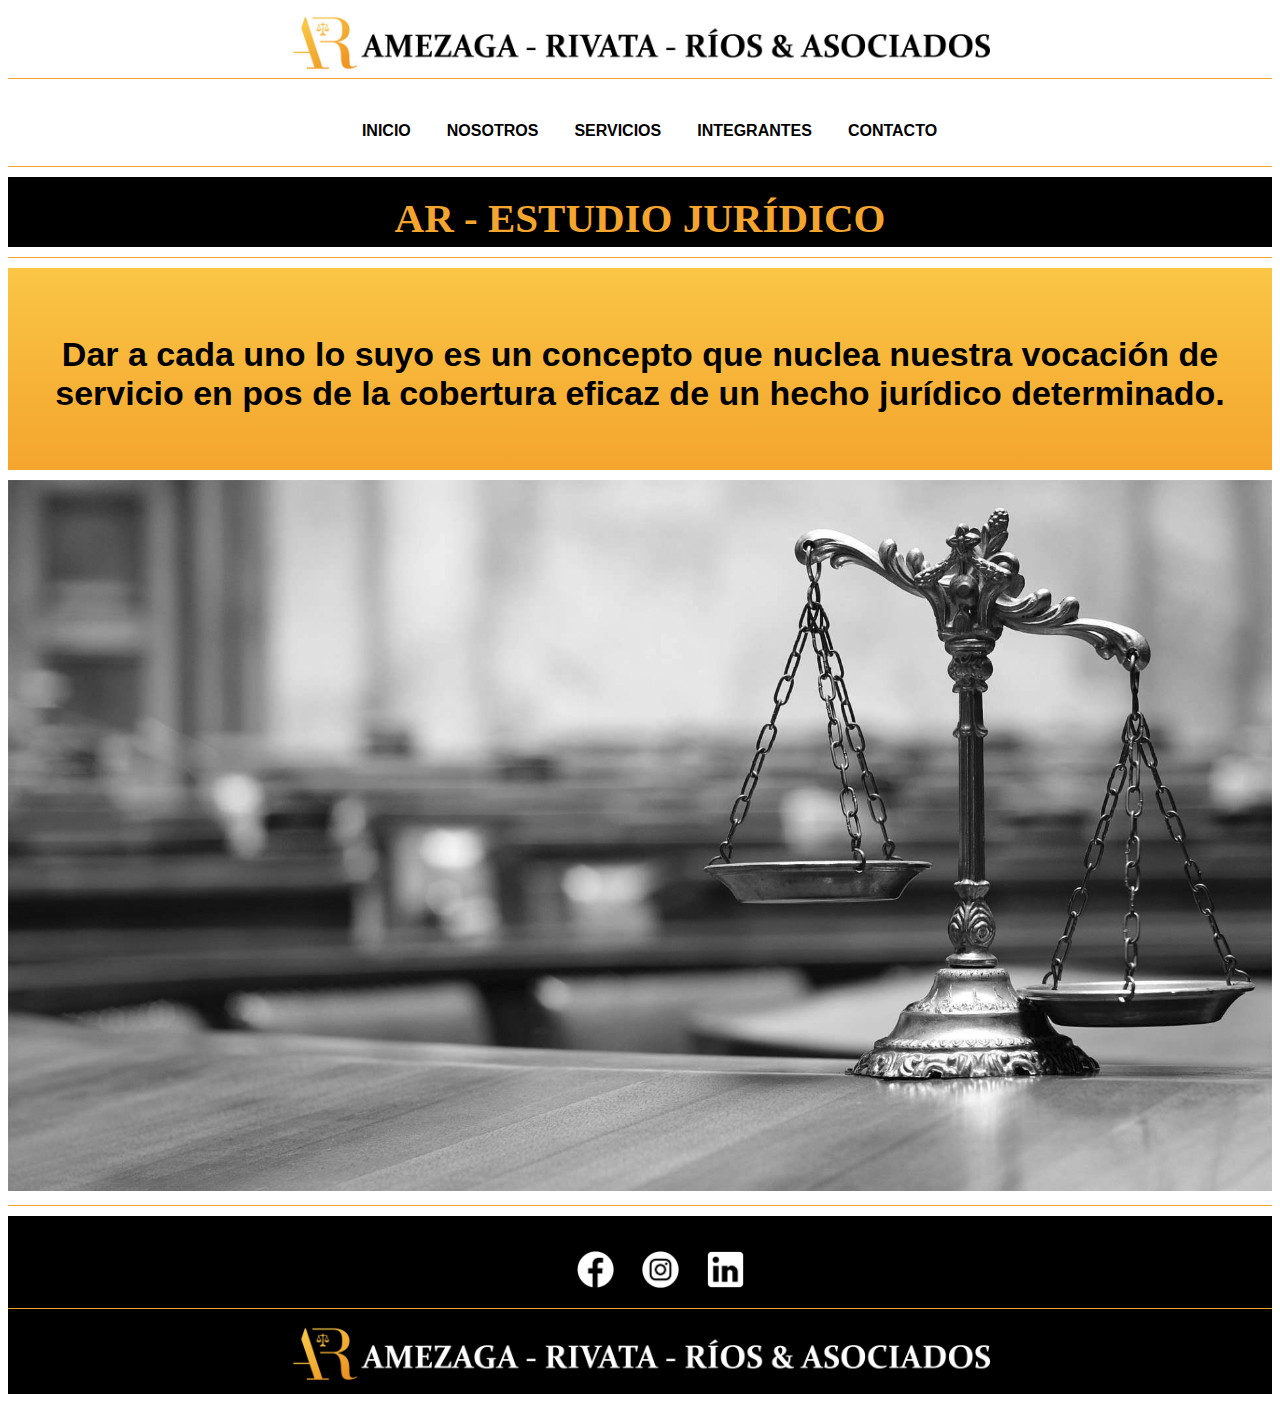
<file: index.html>
<!DOCTYPE html>
<html lang="es">
<head>

    <meta charset="UTF-8">
    <meta http-equiv="X-UA-Compatible" content="IE=edge">
    <meta name="viewport" content="width=device-width, initial-scale=1.0">
    <meta name="keywords" content="estudio, juridico, cordoba, argentina, provincial, nacional, internacional, denuncias, problemas, soluciones, legales, ilegales, derecho, publico, privado, constitucional, administrativo, penal, procesal, financiero, tributario, civil, comercial, laboral, social">
    <meta name="description" content="Brindamos soluciones a través de nuestra experiencia y conocimientos">

    <link rel="stylesheet" href="./styles/styles.css">

    <!-- CSS only -->
    <link href="https://cdn.jsdelivr.net/npm/bootstrap@5.2.0-beta1/dist/css/bootstrap.min.css" rel="stylesheet" integrity="sha384-0evHe/X+R7YkIZDRvuzKMRqM+OrBnVFBL6DOitfPri4tjfHxaWutUpFmBp4vmVor" crossorigin="anonymous">

    <title>AR - Estudio Jurídico</title>

</head>

<body>

    <!-- HEADER -->

    <div class="container-fluid">

        <div class="row">

            <header class="col headerBanner">

                <img src="./images/banner-white.jpg">

            </header>

        </div>

    </div>

    <!-- NAVBAR -->

    <div class="container">

        <div class="row">

            <nav class="col navbarList">

                <ul>
                    <li><a href="./index.html">INICIO</a></li>
                    <li><a href="./pages/nosotros.html">NOSOTROS</a></li>
                    <li><a href="./pages/servicios.html">SERVICIOS</a></li>
                    <li><a href="./pages/integrantes.html">INTEGRANTES</a></li>
                    <li><a href="./pages/contacto.html">CONTACTO</a></li>
                </ul>

            </nav>

        </div>

    </div>

    <!-- ARTICLE -->

    <div class="container">

        <div class="row">

            <article class="col articleContainer">

                <div class="articleH1">

                    <h1>AR - ESTUDIO JURÍDICO</h1>
                    
                </div>

            </article>

        </div>

    </div>        

    <!-- Borde después de los H1 -->

    <div class="container anotherBorder"></div>

    <!-- SECTION -->

    <div class="container">

        <div class="row">

            <section class="col indexImage sectionArticle">

                <div class="indexText">
                    <h5>Dar a cada uno lo suyo es un concepto que nuclea nuestra vocación de servicio en pos de la cobertura eficaz de un hecho jurídico determinado.</h5>
                </div>
                <img src="./images/background.jpg">

            </section>

        </div>

    </div>

    <!-- Borde antes del footer -->

    <div class="container personalBorder"></div>

    <!-- FOOTER -->

    <div class="footerGlobal">        

        <div class="container">

            <div class="row">

                <footer class="col footerSocial">

                    <ul>
                        <li><a href="https://www.facebook.com" target="_blank"><img src="./images/01-facebook.png"></a></li>
                        <li><a href="https://www.instagram.com" target="_blank"><img src="./images/02-instagram.png"></a></li>
                        <li><a href="https://www.linkedin.com" target="_blank"><img src="./images/03-linkedin.png"></a></li>
                    </ul>

                </footer>

            </div>

        </div>

        <div class="container-fluid">

            <div class="row">

                <footer class="col footerBanner">

                    <img src="./images/banner-black.jpg">

                </footer>

            </div>

        </div>

    </div>

    <!-- JavaScript Bundle with Popper -->
    <script src="https://cdn.jsdelivr.net/npm/bootstrap@5.2.0-beta1/dist/js/bootstrap.bundle.min.js" integrity="sha384-pprn3073KE6tl6bjs2QrFaJGz5/SUsLqktiwsUTF55Jfv3qYSDhgCecCxMW52nD2" crossorigin="anonymous"></script>

</body>

</html>
</file>
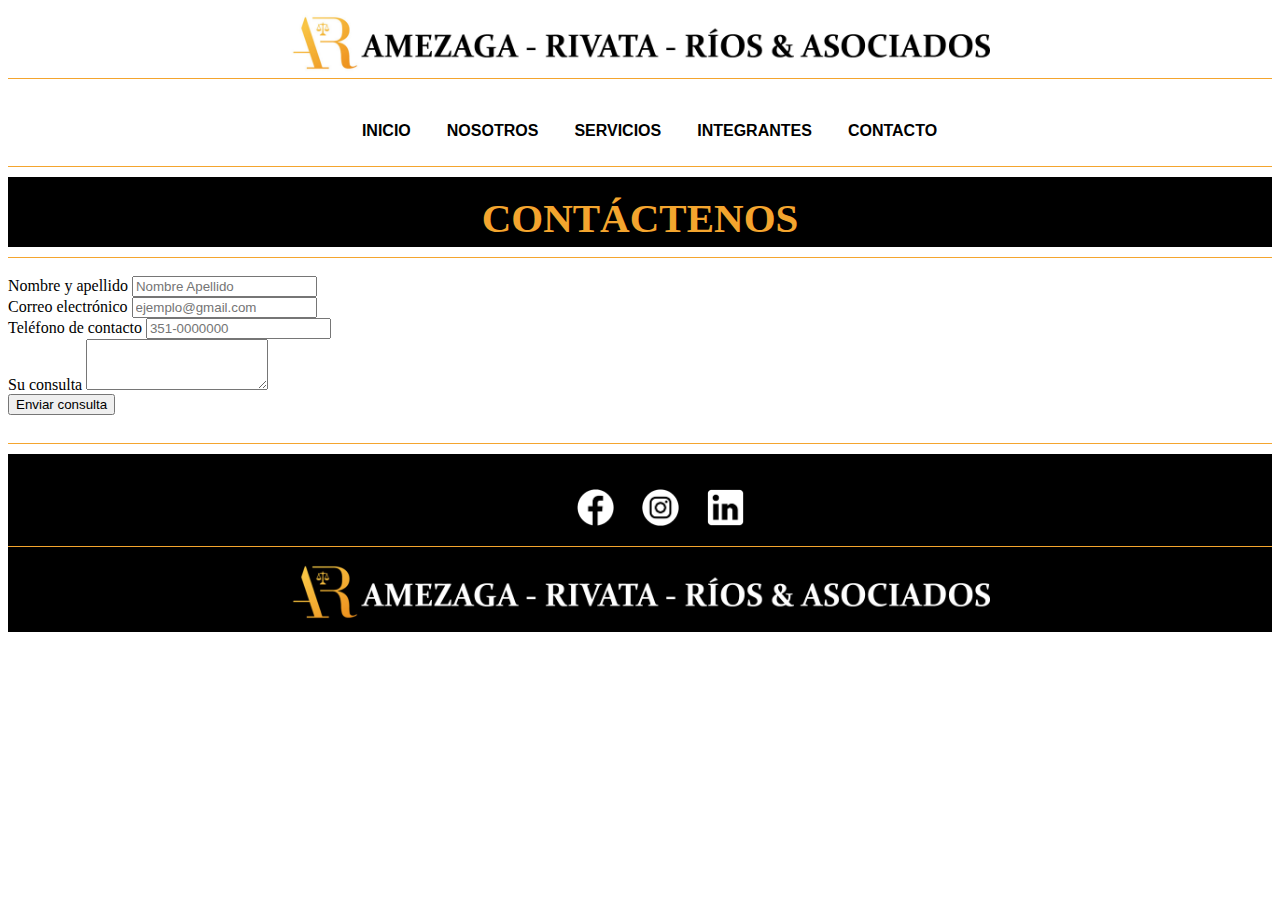
<file: pages/contacto.html>
<!DOCTYPE html>
<html lang="es">
<head>

    <meta charset="UTF-8">
    <meta http-equiv="X-UA-Compatible" content="IE=edge">
    <meta name="viewport" content="width=device-width, initial-scale=1.0">
    <meta name="keywords" content="estudio, juridico, cordoba, argentina, provincial, nacional, internacional, denuncias, problemas, soluciones, legales, ilegales, derecho, publico, privado, constitucional, administrativo, penal, procesal, financiero, tributario, civil, comercial, laboral, social">
    <meta name="description" content="Brindamos soluciones a través de nuestra experiencia y conocimientos">

    <link rel="stylesheet" href="../styles/styles.css">

    <!-- CSS only -->
    <link href="https://cdn.jsdelivr.net/npm/bootstrap@5.2.0-beta1/dist/css/bootstrap.min.css" rel="stylesheet" integrity="sha384-0evHe/X+R7YkIZDRvuzKMRqM+OrBnVFBL6DOitfPri4tjfHxaWutUpFmBp4vmVor" crossorigin="anonymous">

    <title>Contacto</title>

</head>

<body>

    <!-- HEADER -->

    <div class="container-fluid">

        <div class="row">

            <header class="col headerBanner">

                <img src="../images/banner-white.jpg">

            </header>

        </div>

    </div>

    <!-- NAVBAR -->

    <div class="container">

        <div class="row">

            <nav class="col navbarList">

                <ul>
                    <li><a href="../index.html">INICIO</a></li>
                    <li><a href="../pages/nosotros.html">NOSOTROS</a></li>
                    <li><a href="../pages/servicios.html">SERVICIOS</a></li>
                    <li><a href="../pages/integrantes.html">INTEGRANTES</a></li>
                    <li><a href="../pages/contacto.html">CONTACTO</a></li>
                </ul>

            </nav>

        </div>

    </div>

    <!-- ARTICLE -->

    <div class="container">

        <div class="row">

            <article class="col articleContainer">

                <div class="articleH1">                

                    <h1>CONTÁCTENOS</h1>

                </div>

            </article>

        </div>

    </div>

    <!-- Borde después de los H1 -->

    <div class="container anotherBorder"></div>

    <!-- SECTION -->

    <br>

    <div class="container">

        <div class="row">

            <section class="col sectionArticle"> 
                
                <div>

                    <div class="mb-3">
                        <label for="exampleFormControlInput1" class="form-label">Nombre y apellido</label>
                        <input type="text" class="form-control" id="exampleFormControlInput1" placeholder="Nombre Apellido">
                    </div>

                    <div class="mb-3">
                        <label for="exampleFormControlInput1" class="form-label">Correo electrónico</label>
                        <input type="email" class="form-control" id="exampleFormControlInput1" placeholder="ejemplo@gmail.com">
                    </div>
                    
                    <div class="mb-3">
                        <label for="exampleFormControlInput1" class="form-label">Teléfono de contacto</label>
                        <input type="number" class="form-control" id="exampleFormControlInput1" placeholder="351-0000000">
                    </div>

                    <div class="mb-3">
                        <label for="exampleFormControlTextarea1" class="form-label">Su consulta</label>
                        <textarea class="form-control" id="exampleFormControlTextarea1" rows="3"></textarea>
                    </div>

                    <button type="submit">Enviar consulta</button>

                </div>

            </section>

        </div>

    </div>

    <br>

    <!-- Borde antes del footer -->

    <div class="container personalBorder"></div>

    <!-- FOOTER -->

    <div class="footerGlobal">

        <div class="container">

            <div class="row">

                <footer class="col footerSocial">

                    <ul>
                        <li><a href="https://www.facebook.com" target="_blank"><img src="../images/01-facebook.png"></a></li>
                        <li><a href="https://www.instagram.com" target="_blank"><img src="../images/02-instagram.png"></a></li>
                        <li><a href="https://www.linkedin.com" target="_blank"><img src="../images/03-linkedin.png"></a></li>
                    </ul>

                </footer>

            </div>

        </div>

        <div class="container-fluid">

            <div class="row">

                <footer class="col footerBanner">

                    <img src="../images/banner-black.jpg">

                </footer>

            </div>

        </div>

    </div>

    <!-- JavaScript Bundle with Popper -->
    <script src="https://cdn.jsdelivr.net/npm/bootstrap@5.2.0-beta1/dist/js/bootstrap.bundle.min.js" integrity="sha384-pprn3073KE6tl6bjs2QrFaJGz5/SUsLqktiwsUTF55Jfv3qYSDhgCecCxMW52nD2" crossorigin="anonymous"></script>

</body>

</html>
</file>
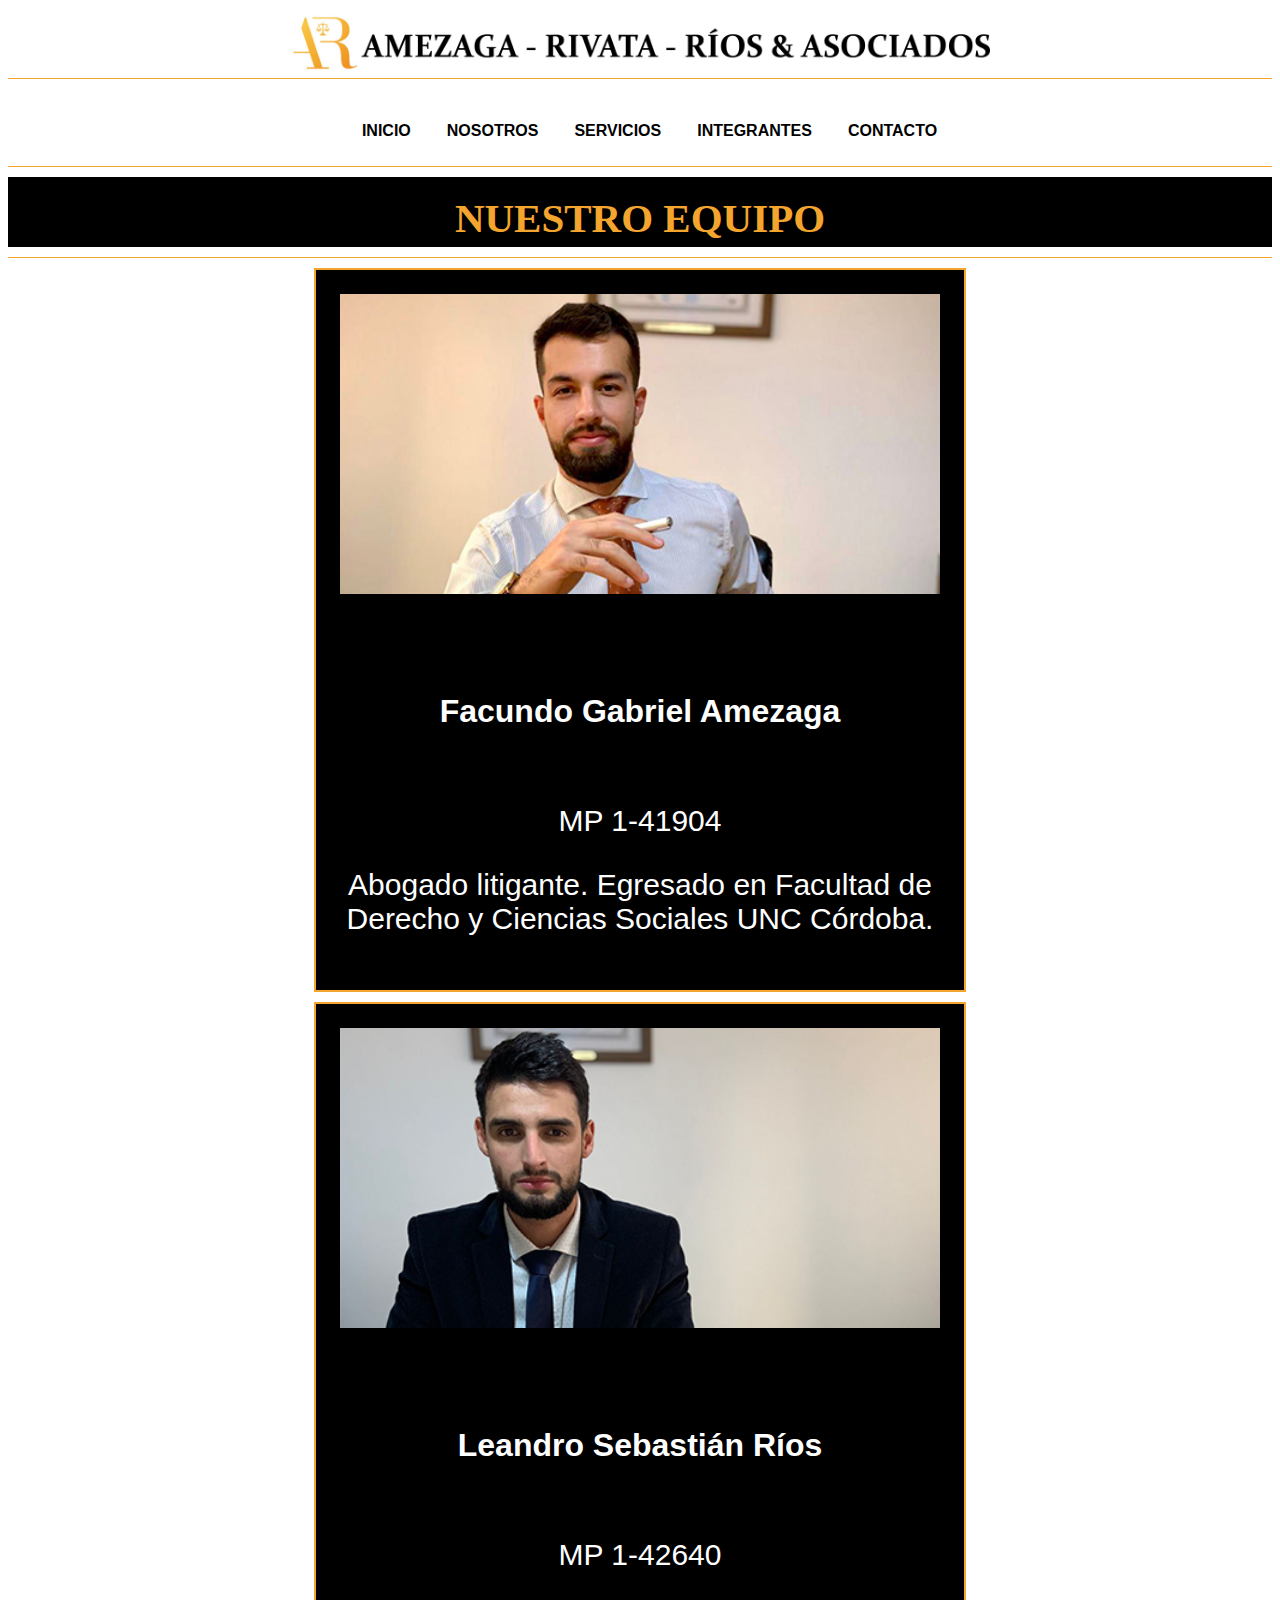
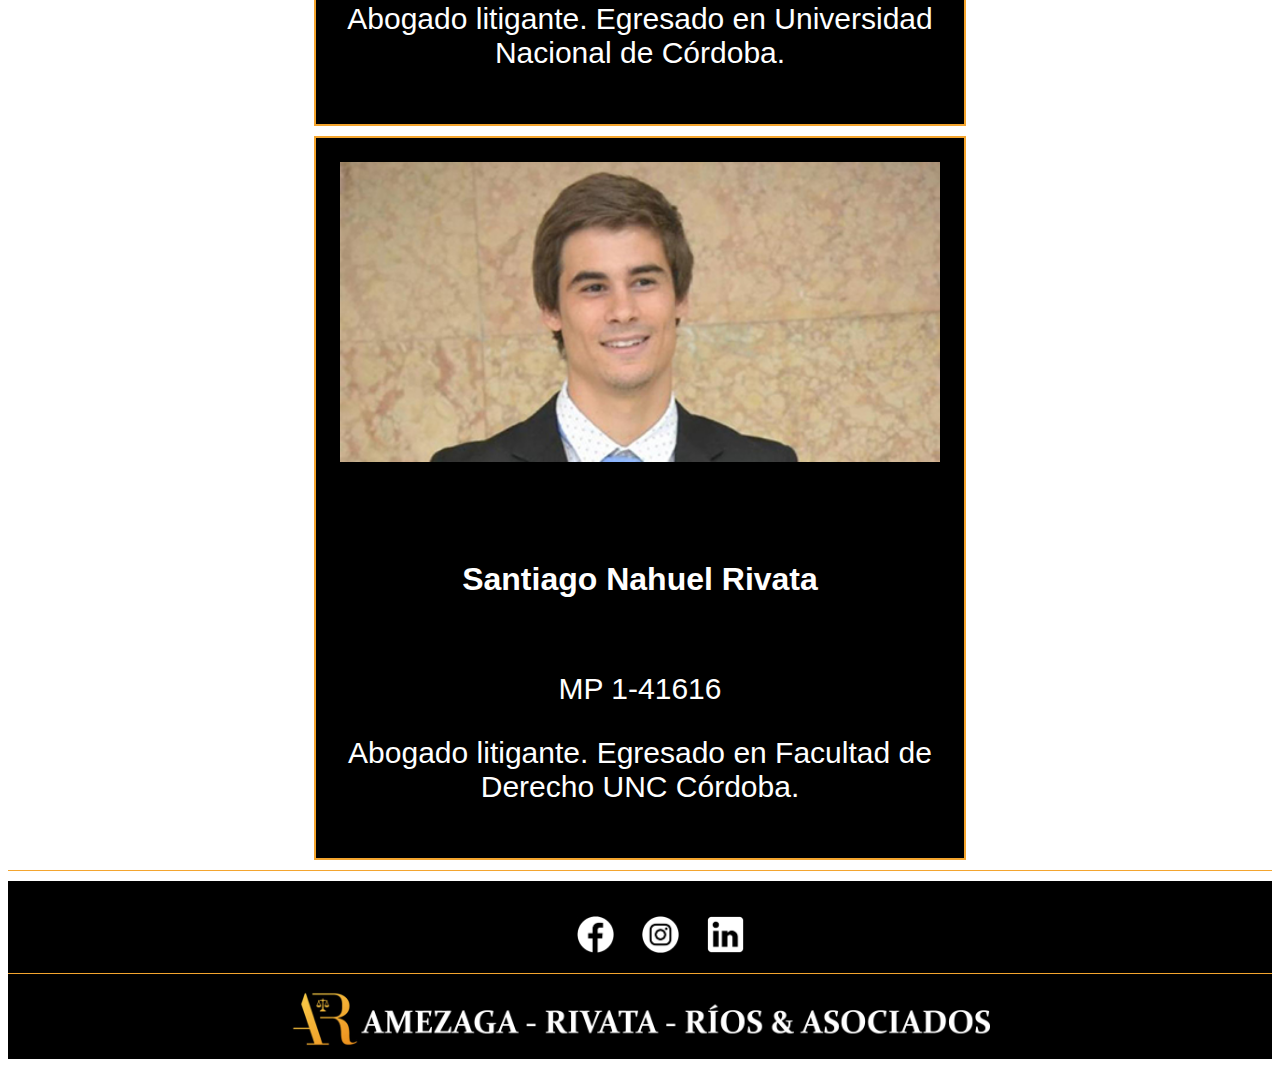
<file: pages/integrantes.html>
<!DOCTYPE html>
<html lang="es">
<head>

    <meta charset="UTF-8">
    <meta http-equiv="X-UA-Compatible" content="IE=edge">
    <meta name="viewport" content="width=device-width, initial-scale=1.0">
    <meta name="keywords" content="estudio, juridico, cordoba, argentina, provincial, nacional, internacional, denuncias, problemas, soluciones, legales, ilegales, derecho, publico, privado, constitucional, administrativo, penal, procesal, financiero, tributario, civil, comercial, laboral, social">
    <meta name="description" content="Brindamos soluciones a través de nuestra experiencia y conocimientos">

    <link rel="stylesheet" href="../styles/styles.css">

    <!-- CSS only -->
    <link href="https://cdn.jsdelivr.net/npm/bootstrap@5.2.0-beta1/dist/css/bootstrap.min.css" rel="stylesheet" integrity="sha384-0evHe/X+R7YkIZDRvuzKMRqM+OrBnVFBL6DOitfPri4tjfHxaWutUpFmBp4vmVor" crossorigin="anonymous">

    <title>Integrantes</title>

</head>

<body>

    <!-- HEADER -->

    <div class="container-fluid">

        <div class="row">

            <header class="col headerBanner">

                <img src="../images/banner-white.jpg">

            </header>

        </div>

    </div>

    <!-- NAVBAR -->

    <div class="container">

        <div class="row">

            <nav class="col navbarList">

                <ul>
                    <li><a href="../index.html">INICIO</a></li>
                    <li><a href="../pages/nosotros.html">NOSOTROS</a></li>
                    <li><a href="../pages/servicios.html">SERVICIOS</a></li>
                    <li><a href="../pages/integrantes.html">INTEGRANTES</a></li>
                    <li><a href="../pages/contacto.html">CONTACTO</a></li>
                </ul>

            </nav>

        </div>

    </div>

    <!-- ARTICLE -->

    <div class="container">

        <div class="row">

            <article class="col articleContainer">

                <div class="articleH1">

                    <h1>NUESTRO EQUIPO</h1>

                </div>

            </article>

        </div>

    </div>

    <!-- Borde después de los H1 -->

    <div class="container anotherBorder"></div>

    <!-- SECTION -->

    <div class="container">

        <div class="row">

            <section class="col sectionIntegrantes sectionArticle">

                <div class="integrantesBox">

                    <img src="../images/01-integrante.jpg">

                    <div class="integrantesText">

                        <h6>Facundo Gabriel Amezaga</h6>
                        <p>MP 1-41904</p>
                        <p>Abogado litigante. Egresado en Facultad de Derecho y Ciencias Sociales UNC Córdoba.</p>

                    </div>

                </div>

                <div class="integrantesBox">

                    <img src="../images/02-integrante.jpg">

                    <div class="integrantesText">

                        <h6>Leandro Sebastián Ríos</h6>
                        <p>MP 1-42640</p>
                        <p>Abogado litigante. Egresado en Universidad Nacional de Córdoba.</p>

                    </div>

                </div>

                <div class="integrantesBox">

                    <img src="../images/03-integrante.jpg">

                    <div class="integrantesText">

                        <h6>Santiago Nahuel Rivata</h6>
                        <p>MP 1-41616</p>
                        <p>Abogado litigante. Egresado en Facultad de Derecho UNC Córdoba.</p>

                    </div>

                </div>

            </section>

        </div>

    </div>

    <!-- Borde antes del footer -->

    <div class="container personalBorder"></div>

    <!-- FOOTER -->

    <div class="footerGlobal">

        <div class="container">

            <div class="row">

                <footer class="col footerSocial">

                    <ul>
                        <li><a href="https://www.facebook.com" target="_blank"><img src="../images/01-facebook.png"></a></li>
                        <li><a href="https://www.instagram.com" target="_blank"><img src="../images/02-instagram.png"></a></li>
                        <li><a href="https://www.linkedin.com" target="_blank"><img src="../images/03-linkedin.png"></a></li>
                    </ul>

                </footer>

            </div>

        </div>

        <div class="container-fluid">

            <div class="row">

                <footer class="col footerBanner">

                    <img src="../images/banner-black.jpg">

                </footer>

            </div>

        </div>

    </div>

    <!-- JavaScript Bundle with Popper -->
    <script src="https://cdn.jsdelivr.net/npm/bootstrap@5.2.0-beta1/dist/js/bootstrap.bundle.min.js" integrity="sha384-pprn3073KE6tl6bjs2QrFaJGz5/SUsLqktiwsUTF55Jfv3qYSDhgCecCxMW52nD2" crossorigin="anonymous"></script>

</body>

</html>
</file>
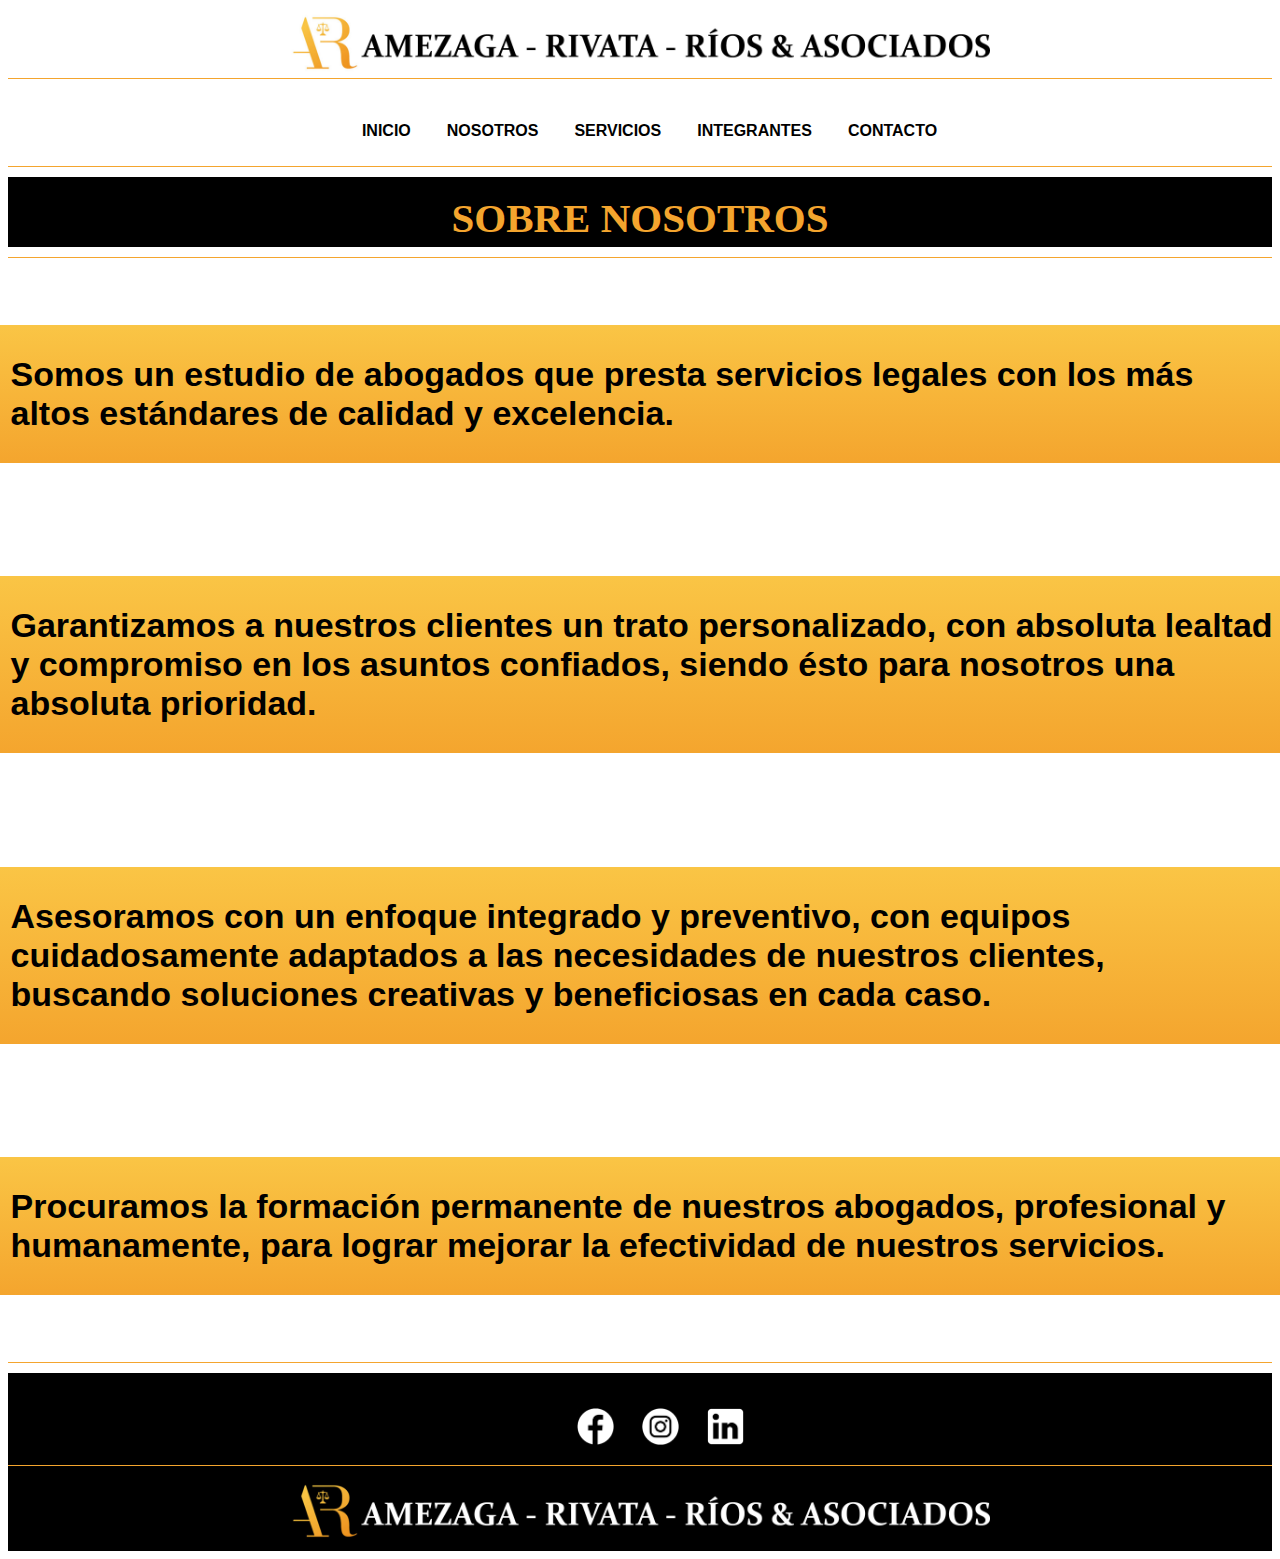
<file: pages/nosotros.html>
<!DOCTYPE html>
<html lang="es">
<head>

    <meta charset="UTF-8">
    <meta http-equiv="X-UA-Compatible" content="IE=edge">
    <meta name="viewport" content="width=device-width, initial-scale=1.0">
    <meta name="keywords" content="estudio, juridico, cordoba, argentina, provincial, nacional, internacional, denuncias, problemas, soluciones, legales, ilegales, derecho, publico, privado, constitucional, administrativo, penal, procesal, financiero, tributario, civil, comercial, laboral, social">
    <meta name="description" content="Brindamos soluciones a través de nuestra experiencia y conocimientos">

    <link rel="stylesheet" href="../styles/styles.css">

    <!-- CSS only -->
    <link href="https://cdn.jsdelivr.net/npm/bootstrap@5.2.0-beta1/dist/css/bootstrap.min.css" rel="stylesheet" integrity="sha384-0evHe/X+R7YkIZDRvuzKMRqM+OrBnVFBL6DOitfPri4tjfHxaWutUpFmBp4vmVor" crossorigin="anonymous">

    <title>Nosotros</title>

</head>

<body>

    <!-- HEADER -->

    <div class="container-fluid">

        <div class="row">

            <header class="col headerBanner">

                <img src="../images/banner-white.jpg">

            </header>

        </div>

    </div>

    <!-- NAVBAR -->

    <div class="container">

        <div class="row">

            <nav class="col navbarList">

                <ul>
                    <li><a href="../index.html">INICIO</a></li>
                    <li><a href="../pages/nosotros.html">NOSOTROS</a></li>
                    <li><a href="../pages/servicios.html">SERVICIOS</a></li>
                    <li><a href="../pages/integrantes.html">INTEGRANTES</a></li>
                    <li><a href="../pages/contacto.html">CONTACTO</a></li>
                </ul>

            </nav>

        </div>

    </div>

    <!-- ARTICLE -->

    <div class="container">

        <div class="row">

            <article class="col articleContainer">

                <div class="articleH1">

                    <h1>SOBRE NOSOTROS</h1>

                </div>

            </article>            

        </div>

    </div>

    <!-- Borde después de los H1 -->

    <div class="container anotherBorder"></div>

    <!-- SECTION -->

    <div class="container">

        <div class="row">

            <section class="col nosotros sectionArticle">

                <h5 class="nosotrosBox">Somos un estudio de abogados que presta servicios legales con los más altos estándares de calidad y excelencia.</h5>
                <h5 class="nosotrosBox">Garantizamos a nuestros clientes un trato personalizado, con absoluta lealtad y compromiso en los asuntos confiados, siendo ésto para nosotros una absoluta prioridad.</h5>
                <h5 class="nosotrosBox">Asesoramos con un enfoque integrado y preventivo, con equipos cuidadosamente adaptados a las necesidades de nuestros clientes, buscando soluciones creativas y beneficiosas en cada caso.</h5>
                <h5 class="nosotrosBox">Procuramos la formación permanente de nuestros abogados, profesional y humanamente, para lograr mejorar la efectividad de nuestros servicios.</h5>

            </section>

        </div>

    </div>

    <!-- Borde antes del footer -->

    <div class="container personalBorder"></div>

    <!-- FOOTER -->

    <div class="footerGlobal">

        <div class="container">

            <div class="row">

                <footer class="col footerSocial">

                    <ul>
                        <li><a href="https://www.facebook.com" target="_blank"><img src="../images/01-facebook.png"></a></li>
                        <li><a href="https://www.instagram.com" target="_blank"><img src="../images/02-instagram.png"></a></li>
                        <li><a href="https://www.linkedin.com" target="_blank"><img src="../images/03-linkedin.png"></a></li>
                    </ul>

                </footer>

            </div>

        </div>

        <div class="container-fluid">

            <div class="row">

                <footer class="col footerBanner">

                    <img src="../images/banner-black.jpg">

                </footer>

            </div>

        </div>

    </div>

    <!-- JavaScript Bundle with Popper -->
    <script src="https://cdn.jsdelivr.net/npm/bootstrap@5.2.0-beta1/dist/js/bootstrap.bundle.min.js" integrity="sha384-pprn3073KE6tl6bjs2QrFaJGz5/SUsLqktiwsUTF55Jfv3qYSDhgCecCxMW52nD2" crossorigin="anonymous"></script>

</body>

</html>
</file>
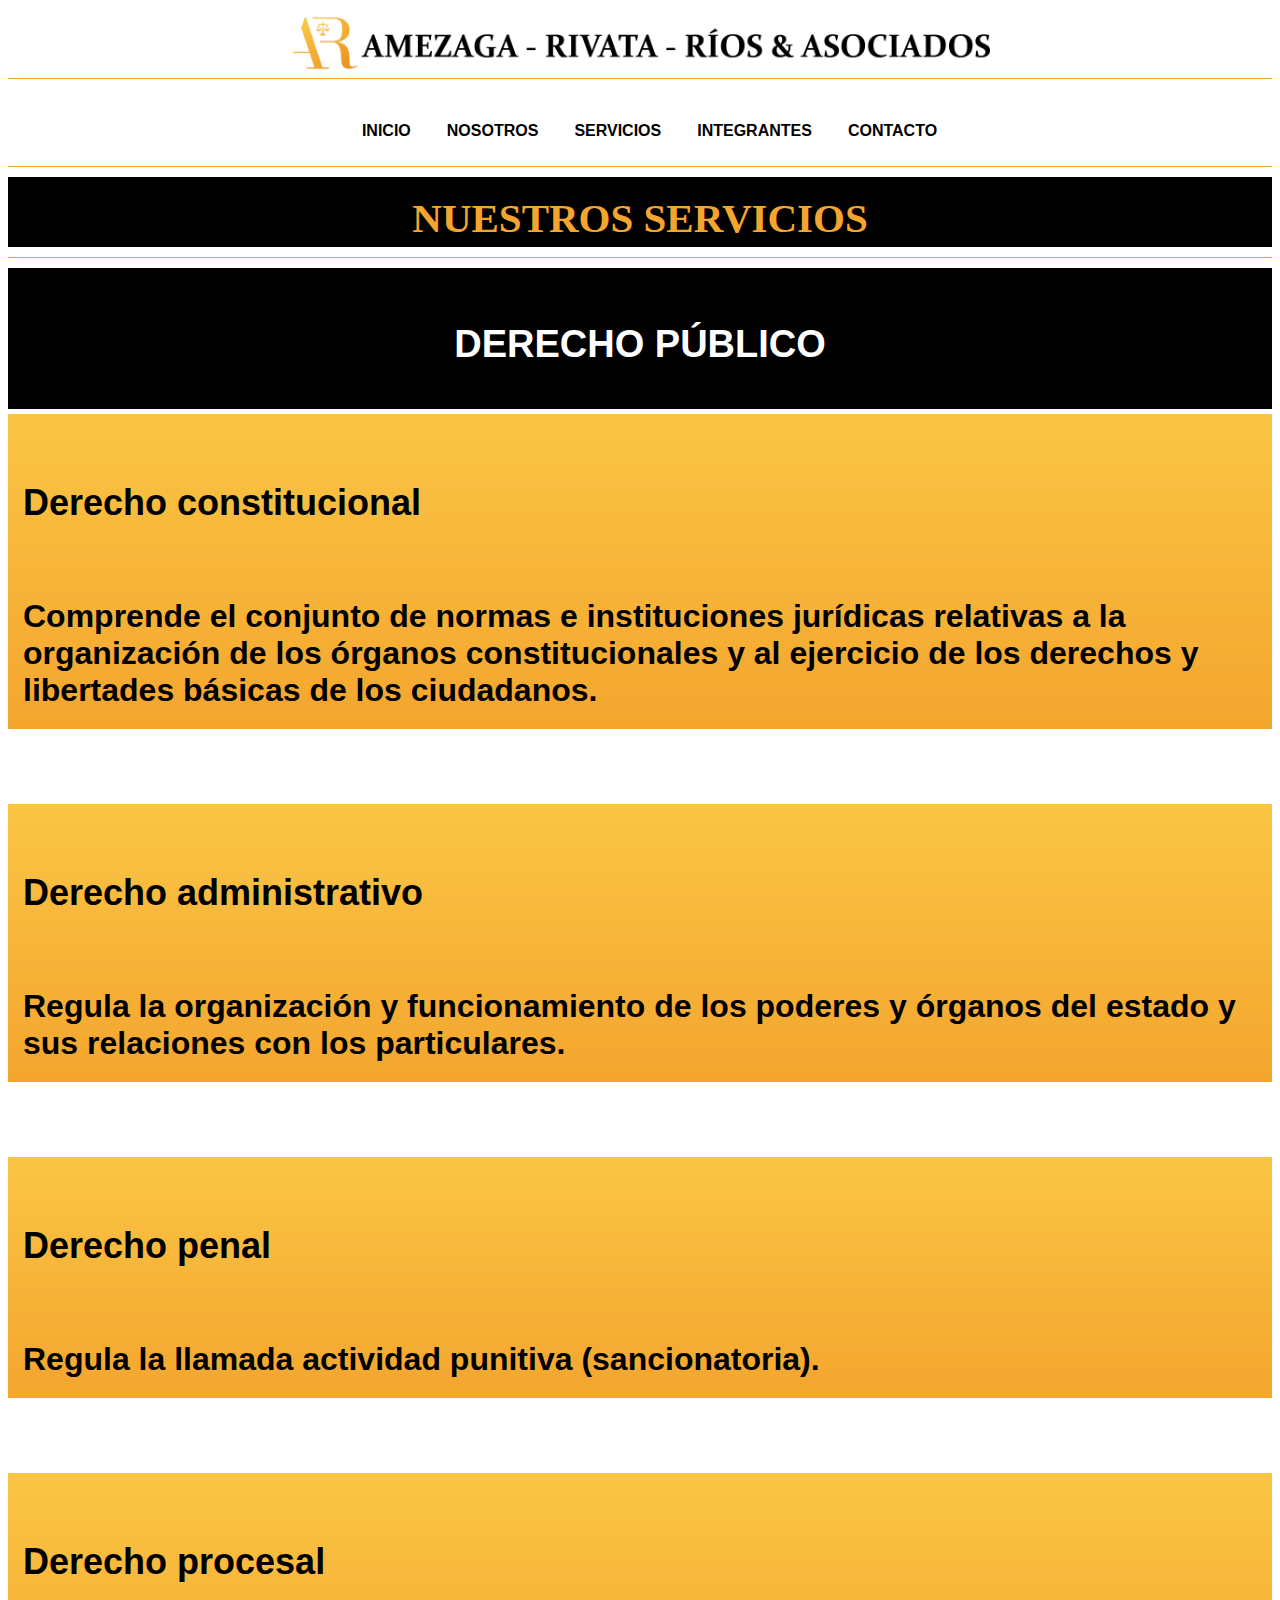
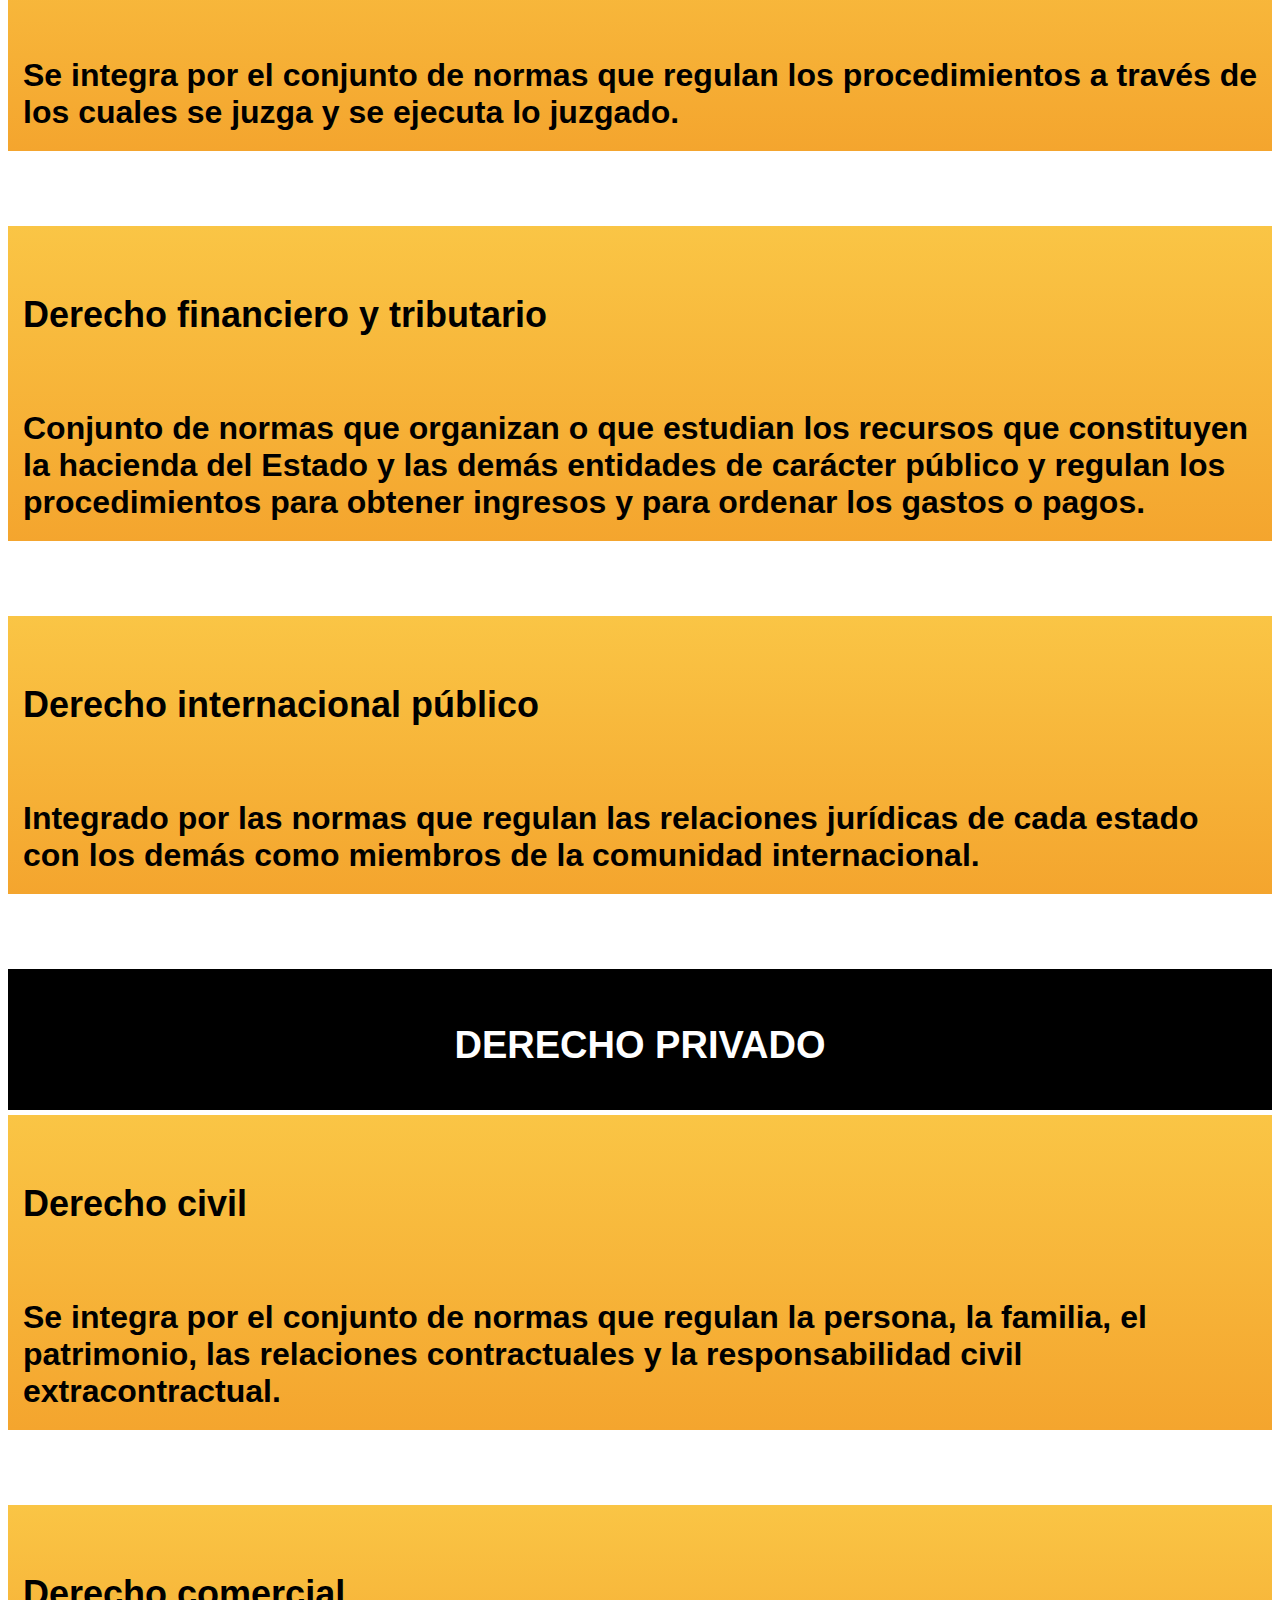
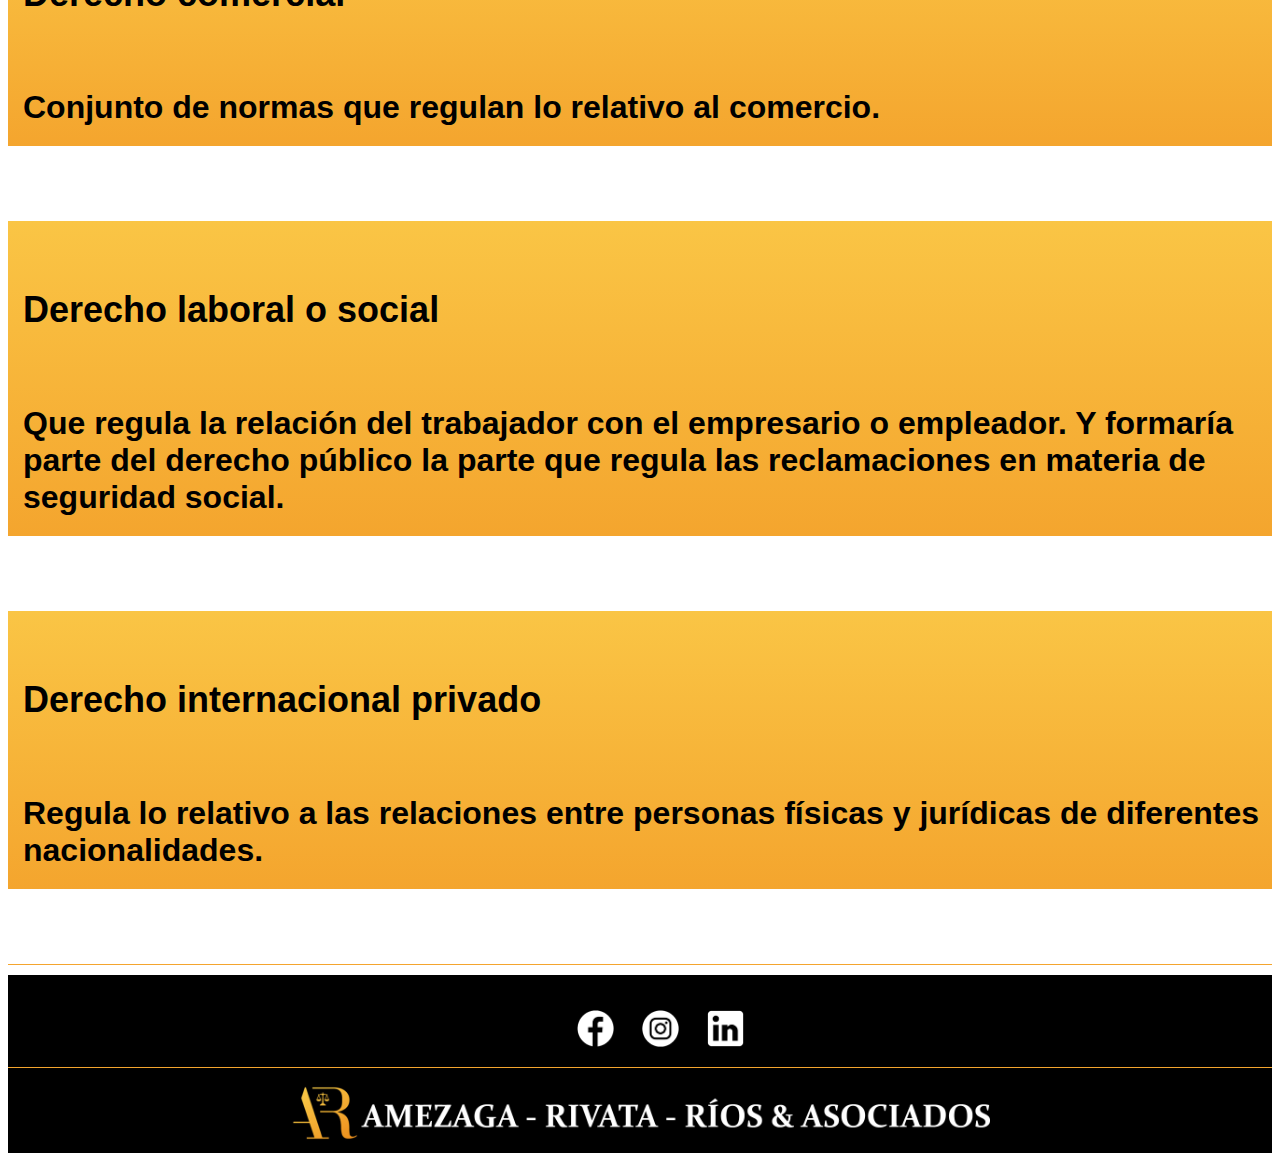
<file: pages/servicios.html>
<!DOCTYPE html>
<html lang="es">
<head>

    <meta charset="UTF-8">
    <meta http-equiv="X-UA-Compatible" content="IE=edge">
    <meta name="viewport" content="width=device-width, initial-scale=1.0">
    <meta name="keywords" content="estudio, juridico, cordoba, argentina, provincial, nacional, internacional, denuncias, problemas, soluciones, legales, ilegales, derecho, publico, privado, constitucional, administrativo, penal, procesal, financiero, tributario, civil, comercial, laboral, social">
    <meta name="description" content="Brindamos soluciones a través de nuestra experiencia y conocimientos">

    <link rel="stylesheet" href="../styles/styles.css">

    <!-- CSS only -->
    <link href="https://cdn.jsdelivr.net/npm/bootstrap@5.2.0-beta1/dist/css/bootstrap.min.css" rel="stylesheet" integrity="sha384-0evHe/X+R7YkIZDRvuzKMRqM+OrBnVFBL6DOitfPri4tjfHxaWutUpFmBp4vmVor" crossorigin="anonymous">

    <title>Servicios</title>

</head>

<body>

    <!-- HEADER -->

    <div class="container-fluid">

        <div class="row">

            <header class="col headerBanner">

                <img src="../images/banner-white.jpg">

            </header>

        </div>

    </div>

    <!-- NAVBAR -->

    <div class="container">

        <div class="row">

            <nav class="col navbarList">

                <ul>
                    <li><a href="../index.html">INICIO</a></li>
                    <li><a href="../pages/nosotros.html">NOSOTROS</a></li>
                    <li><a href="../pages/servicios.html">SERVICIOS</a></li>
                    <li><a href="../pages/integrantes.html">INTEGRANTES</a></li>
                    <li><a href="../pages/contacto.html">CONTACTO</a></li>
                </ul>

            </nav>

        </div>

    </div>

    <!-- ARTICLE -->

    <div class="container">

        <div class="row">

            <article class="col articleContainer">

                <div class="articleH1">

                    <h1>NUESTROS SERVICIOS</h1>

                </div>

            </article>

        </div>

    </div>

    <!-- Borde después de los H1 -->

    <div class="container anotherBorder"></div>

    <!-- SECTION -->

    <div class="container">

        <div class="row">

            <section class="col servicios sectionArticle">

                <div class="serviciosBox1">
                    <h3>DERECHO PÚBLICO</h3>
                </div>
                
                <div class="serviciosBox2">
                    <h4>Derecho constitucional</h4>
                    <h6>Comprende el conjunto de normas e instituciones jurídicas relativas a la organización de los órganos constitucionales y al ejercicio de los derechos y libertades básicas de los ciudadanos.</h6>
                </div>
                
                <div class="serviciosBox2">
                    <h4>Derecho administrativo</h4>
                    <h6>Regula la organización y funcionamiento de los poderes y órganos del estado y sus relaciones con los particulares.</h6>
                </div>

                <div class="serviciosBox2">
                    <h4>Derecho penal</h4>
                    <h6>Regula la llamada actividad punitiva (sancionatoria).</h6>
                </div>

                <div class="serviciosBox2">
                    <h4>Derecho procesal</h4>
                    <h6>Se integra por el conjunto de normas que regulan los procedimientos a través de los cuales se juzga y se ejecuta lo juzgado.</h6>
                </div>

                <div class="serviciosBox2">
                    <h4>Derecho financiero y tributario</h4>
                    <h6>Conjunto de normas que organizan o que estudian los recursos que constituyen la hacienda del Estado y las demás entidades de carácter público y regulan los procedimientos para obtener ingresos y para ordenar los gastos o pagos.</h6>
                </div>

                <div class="serviciosBox2">
                    <h4>Derecho internacional público</h4>
                    <h6>Integrado por las normas que regulan las relaciones jurídicas de cada estado con los demás como miembros de la comunidad internacional.</h6>
                </div>

                <div class="serviciosBox1">
                    <h3>DERECHO PRIVADO</h3>
                </div>
                
                <div class="serviciosBox2">
                    <h4>Derecho civil</h4>
                    <h6>Se integra por el conjunto de normas que regulan la persona, la familia, el patrimonio, las relaciones contractuales y la responsabilidad civil extracontractual.</h6>
                </div>
                
                <div class="serviciosBox2">
                    <h4>Derecho comercial</h4>
                    <h6>Conjunto de normas que regulan lo relativo al comercio.</h6>
                </div>

                <div class="serviciosBox2">
                    <h4>Derecho laboral o social</h4>
                    <h6>Que regula la relación del trabajador con el empresario o empleador. Y formaría parte del derecho público la parte que regula las reclamaciones en materia de seguridad social.</h6>
                </div>

                <div class="serviciosBox2">
                    <h4>Derecho internacional privado</h4>
                    <h6>Regula lo relativo a las relaciones entre personas físicas y jurídicas de diferentes nacionalidades.</h6>
                </div>

            </section>

        </div>

    </div>

    <!-- Borde antes del footer -->

    <div class="container personalBorder"></div>

    <!-- FOOTER -->

    <div class="footerGlobal">

        <div class="container">

            <div class="row">

                <footer class="col footerSocial">

                    <ul>
                        <li><a href="https://www.facebook.com" target="_blank"><img src="../images/01-facebook.png"></a></li>
                        <li><a href="https://www.instagram.com" target="_blank"><img src="../images/02-instagram.png"></a></li>
                        <li><a href="https://www.linkedin.com" target="_blank"><img src="../images/03-linkedin.png"></a></li>
                    </ul>

                </footer>

            </div>

        </div>

        <div class="container-fluid">

            <div class="row">

                <footer class="col footerBanner">

                    <img src="../images/banner-black.jpg">

                </footer>

            </div>

        </div>

    </div>

    <!-- JavaScript Bundle with Popper -->
    <script src="https://cdn.jsdelivr.net/npm/bootstrap@5.2.0-beta1/dist/js/bootstrap.bundle.min.js" integrity="sha384-pprn3073KE6tl6bjs2QrFaJGz5/SUsLqktiwsUTF55Jfv3qYSDhgCecCxMW52nD2" crossorigin="anonymous"></script>

</body>

</html>
</file>
<file: styles/styles.css>
.headerBanner {
  background-color: #ffffff;
  display: -webkit-box;
  display: -ms-flexbox;
  display: flex;
  -webkit-box-pack: center;
      -ms-flex-pack: center;
          justify-content: center;
  -webkit-box-align: center;
      -ms-flex-align: center;
          align-items: center;
}

.headerBanner img {
  width: 100%;
}

.footerBanner {
  background-color: #000000;
  padding-top: 10px;
  padding-bottom: 5px;
  display: -webkit-box;
  display: -ms-flexbox;
  display: flex;
  -webkit-box-pack: center;
      -ms-flex-pack: center;
          justify-content: center;
  -webkit-box-align: center;
      -ms-flex-align: center;
          align-items: center;
}

.footerBanner img {
  width: 100%;
}

/* MEDIA QUERIES */
/* Small */
@media (min-width: 576px) {
  .headerBanner img, .footerBanner img {
    width: 550px;
  }
}

/* Medium */
@media (min-width: 768px) {
  .headerBanner img, .footerBanner img {
    width: 600px;
  }
}

/* Large */
@media (min-width: 992px) {
  .headerBanner img, .footerBanner img {
    width: 650px;
  }
}

/* Extra Large */
@media (min-width: 1200px) {
  .headerBanner img, .footerBanner img {
    width: 700px;
  }
}

/* Extra Extra Large */
@media (min-width: 1400px) {
  .headerBanner img, .footerBanner img {
    width: 750px;
  }
}

.navbarList {
  height: 50px;
  display: -webkit-box;
  display: -ms-flexbox;
  display: flex;
  -webkit-box-pack: center;
      -ms-flex-pack: center;
          justify-content: center;
  -webkit-box-align: center;
      -ms-flex-align: center;
          align-items: center;
  padding-top: 13px;
  border-bottom: 1px solid #f4a52e;
  border-top: 1px solid #f4a52e;
}

.navbarList ul {
  list-style: none;
  display: -webkit-box;
  display: -ms-flexbox;
  display: flex;
  -webkit-box-pack: center;
      -ms-flex-pack: center;
          justify-content: center;
  -webkit-box-align: center;
      -ms-flex-align: center;
          align-items: center;
  padding-right: 25px;
}

.navbarList ul li {
  padding: 10px;
}

.navbarList ul li a {
  font-size: 12px;
  font-family: Arial, Helvetica, sans-serif;
  font-weight: bold;
  text-decoration: none;
  color: #000000;
  -webkit-transition: 0.1s;
  transition: 0.1s;
}

.navbarList ul li a:hover {
  color: #f4a52e;
}

/* MEDIA QUERIES */
/* Small */
@media (min-width: 576px) {
  .navbarList {
    height: 55px;
    padding-top: 14px;
  }
  .navbarList ul {
    padding-right: 24px;
  }
  .navbarList ul li {
    padding: 12px;
  }
  .navbarList ul li a {
    font-size: 13px;
  }
}

/* Medium */
@media (min-width: 768px) {
  .navbarList {
    height: 60px;
    padding-top: 15px;
  }
  .navbarList ul {
    padding-right: 23px;
  }
  .navbarList ul li {
    padding: 14px;
  }
  .navbarList ul li a {
    font-size: 14px;
  }
}

/* Large */
@media (min-width: 992px) {
  .navbarList {
    height: 65px;
    padding-top: 16px;
  }
  .navbarList ul {
    padding-right: 22px;
  }
  .navbarList ul li {
    padding: 16px;
  }
  .navbarList ul li a {
    font-size: 15px;
  }
}

/* Extra Large */
@media (min-width: 1200px) {
  .navbarList {
    height: 70px;
    padding-top: 17px;
  }
  .navbarList ul {
    padding-right: 21px;
  }
  .navbarList ul li {
    padding: 18px;
  }
  .navbarList ul li a {
    font-size: 16px;
  }
}

/* Extra Extra Large */
@media (min-width: 1400px) {
  .navbarList {
    height: 75px;
    padding-top: 18px;
  }
  .navbarList ul {
    padding-right: 20px;
  }
  .navbarList ul li {
    padding: 20px;
  }
  .navbarList ul li a {
    font-size: 17px;
  }
}

.footerSocial {
  border-bottom: 1px solid #f4a52e;
  padding-top: 15px;
}

.footerSocial ul {
  list-style: none;
  display: -webkit-box;
  display: -ms-flexbox;
  display: flex;
  -webkit-box-pack: center;
      -ms-flex-pack: center;
          justify-content: center;
  -webkit-box-align: center;
      -ms-flex-align: center;
          align-items: center;
}

.footerSocial ul li {
  padding-left: 10px;
  padding-right: 10px;
}

.footerSocial ul li a img {
  width: 25px;
  height: 25px;
  -webkit-transition: -webkit-transform 0.1s;
  transition: -webkit-transform 0.1s;
  transition: transform 0.1s;
  transition: transform 0.1s, -webkit-transform 0.1s;
}

.footerSocial ul li a img:hover {
  -webkit-transform: scale(120%);
          transform: scale(120%);
}

/* MEDIA QUERIES */
/* Small */
@media (min-width: 576px) {
  .footerSocial {
    padding-top: 16px;
  }
  .footerSocial ul li {
    padding-left: 11px;
    padding-right: 11px;
  }
  .footerSocial ul li a img {
    width: 28px;
    height: 28px;
  }
}

/* Medium */
@media (min-width: 768px) {
  .footerSocial {
    padding-top: 17px;
  }
  .footerSocial ul li {
    padding-left: 12px;
    padding-right: 12px;
  }
  .footerSocial ul li a img {
    width: 31px;
    height: 31px;
  }
}

/* Large */
@media (min-width: 992px) {
  .footerSocial {
    padding-top: 18px;
  }
  .footerSocial ul li {
    padding-left: 13px;
    padding-right: 13px;
  }
  .footerSocial ul li a img {
    width: 34px;
    height: 34px;
  }
}

/* Extra Large */
@media (min-width: 1200px) {
  .footerSocial {
    padding-top: 19px;
  }
  .footerSocial ul li {
    padding-left: 14px;
    padding-right: 14px;
  }
  .footerSocial ul li a img {
    width: 37px;
    height: 37px;
  }
}

/* Extra Extra Large */
@media (min-width: 1400px) {
  .footerSocial {
    padding-top: 20px;
  }
  .footerSocial ul li {
    padding-left: 15px;
    padding-right: 15px;
  }
  .footerSocial ul li a img {
    width: 40px;
    height: 40px;
  }
}

.articleH1 {
  background-color: #000000;
  margin-top: 10px;
  height: 50px;
  width: 100%;
  display: -webkit-box;
  display: -ms-flexbox;
  display: flex;
  -webkit-box-pack: center;
      -ms-flex-pack: center;
          justify-content: center;
  -webkit-box-align: center;
      -ms-flex-align: center;
          align-items: center;
}

.articleContainer h1 {
  font-family: 'Times New Roman', Times, serif;
  font-size: 25px;
  color: #f4a52e;
  padding-top: 8px;
}

.sectionArticle h2 {
  font-family: Arial, Helvetica, sans-serif;
  font-size: 24px;
}

.sectionArticle h3 {
  font-family: Arial, Helvetica, sans-serif;
  font-size: 22px;
}

.sectionArticle h4 {
  font-family: Arial, Helvetica, sans-serif;
  font-size: 20px;
}

.sectionArticle h5 {
  font-family: Arial, Helvetica, sans-serif;
  font-size: 18px;
}

.sectionArticle h6 {
  font-family: Arial, Helvetica, sans-serif;
  font-size: 16px;
}

.sectionArticle p {
  font-family: Arial, Helvetica, sans-serif;
  font-size: 14px;
}

/* MEDIA QUERIES */
/* Small */
@media (min-width: 576px) {
  .articleH1 {
    height: 55px;
  }
  .articleContainer h1 {
    font-size: 29px;
    padding-top: 9px;
  }
  .sectionArticle h2 {
    font-size: 28px;
  }
  .sectionArticle h3 {
    font-size: 26px;
  }
  .sectionArticle h4 {
    font-size: 24px;
  }
  .sectionArticle h5 {
    font-size: 22px;
  }
  .sectionArticle h6 {
    font-size: 20px;
  }
  .sectionArticle p {
    font-size: 18px;
  }
}

/* Medium */
@media (min-width: 768px) {
  .articleH1 {
    height: 60px;
  }
  .articleContainer h1 {
    font-size: 33px;
    padding-top: 10px;
  }
  .sectionArticle h2 {
    font-size: 32px;
  }
  .sectionArticle h3 {
    font-size: 30px;
  }
  .sectionArticle h4 {
    font-size: 28px;
  }
  .sectionArticle h5 {
    font-size: 26px;
  }
  .sectionArticle h6 {
    font-size: 24px;
  }
  .sectionArticle p {
    font-size: 22px;
  }
}

/* Large */
@media (min-width: 992px) {
  .articleH1 {
    height: 65px;
  }
  .articleContainer h1 {
    font-size: 37px;
    padding-top: 11px;
  }
  .sectionArticle h2 {
    font-size: 36px;
  }
  .sectionArticle h3 {
    font-size: 34px;
  }
  .sectionArticle h4 {
    font-size: 32px;
  }
  .sectionArticle h5 {
    font-size: 30px;
  }
  .sectionArticle h6 {
    font-size: 28px;
  }
  .sectionArticle p {
    font-size: 26px;
  }
}

/* Extra Large */
@media (min-width: 1200px) {
  .articleH1 {
    height: 70px;
  }
  .articleContainer h1 {
    font-size: 41px;
    padding-top: 12px;
  }
  .sectionArticle h2 {
    font-size: 40px;
  }
  .sectionArticle h3 {
    font-size: 38px;
  }
  .sectionArticle h4 {
    font-size: 36px;
  }
  .sectionArticle h5 {
    font-size: 34px;
  }
  .sectionArticle h6 {
    font-size: 32px;
  }
  .sectionArticle p {
    font-size: 30px;
  }
}

/* Extra Extra Large */
@media (min-width: 1400px) {
  .articleH1 {
    height: 75px;
  }
  .articleContainer h1 {
    font-size: 45px;
    padding-top: 13px;
  }
  .sectionArticle h2 {
    font-size: 44px;
  }
  .sectionArticle h3 {
    font-size: 42px;
  }
  .sectionArticle h4 {
    font-size: 40px;
  }
  .sectionArticle h5 {
    font-size: 38px;
  }
  .sectionArticle h6 {
    font-size: 36px;
  }
  .sectionArticle p {
    font-size: 34px;
  }
}

.indexImage img {
  width: 100%;
  margin-top: 10px;
}

.indexText {
  text-align: center;
  display: -webkit-box;
  display: -ms-flexbox;
  display: flex;
  -webkit-box-pack: center;
      -ms-flex-pack: center;
          justify-content: center;
  -webkit-box-align: center;
      -ms-flex-align: center;
          align-items: center;
  background: -webkit-gradient(linear, left top, left bottom, from(#fac545), to(#f4a52e));
  background: linear-gradient(#fac545, #f4a52e);
  color: #000000;
  margin-top: 10px;
  padding-top: 10px;
}

.indexText h5 {
  width: 95%;
}

.nosotros {
  padding-top: 10px;
  display: -webkit-box;
  display: -ms-flexbox;
  display: flex;
  -webkit-box-orient: vertical;
  -webkit-box-direction: normal;
      -ms-flex-direction: column;
          flex-direction: column;
  -webkit-box-pack: center;
      -ms-flex-pack: center;
          justify-content: center;
  -webkit-box-align: center;
      -ms-flex-align: center;
          align-items: center;
}

.nosotros .nosotrosBox {
  padding: 30px 15px 30px 20px;
  background: -webkit-gradient(linear, left top, left bottom, from(#fac545), to(#f4a52e));
  background: linear-gradient(#fac545, #f4a52e);
  width: 100%;
}

.nosotros h5 {
  color: #000000;
}

.servicios {
  padding-top: 10px;
}

.servicios .serviciosBox1 {
  padding-top: 10px;
  padding-bottom: 5px;
  text-align: center;
  background-color: #000000;
}

.servicios .serviciosBox1 h3 {
  color: #ffffff;
  padding-top: 7px;
}

.servicios .serviciosBox2 {
  padding-top: 10px;
  margin-top: 5px;
  margin-bottom: 5px;
  background: -webkit-gradient(linear, left top, left bottom, from(#fac545), to(#f4a52e));
  background: linear-gradient(#fac545, #f4a52e);
}

.servicios .serviciosBox2 h4 {
  padding-left: 15px;
  padding-top: 10px;
  padding-right: 10px;
  color: #000000;
}

.servicios .serviciosBox2 h6 {
  padding-left: 15px;
  padding-bottom: 20px;
  padding-right: 10px;
  color: #000000;
}

.sectionIntegrantes {
  display: -webkit-box;
  display: -ms-flexbox;
  display: flex;
  -webkit-box-pack: center;
      -ms-flex-pack: center;
          justify-content: center;
  -webkit-box-orient: vertical;
  -webkit-box-direction: normal;
      -ms-flex-direction: column;
          flex-direction: column;
  -webkit-box-align: center;
      -ms-flex-align: center;
          align-items: center;
}

.sectionIntegrantes .integrantesBox {
  width: 300px;
  margin-top: 10px;
  padding: 20px;
  border: 2px solid #f4a52e;
  display: -webkit-box;
  display: -ms-flexbox;
  display: flex;
  -webkit-box-orient: vertical;
  -webkit-box-direction: normal;
      -ms-flex-direction: column;
          flex-direction: column;
  -webkit-box-pack: center;
      -ms-flex-pack: center;
          justify-content: center;
  -webkit-box-align: center;
      -ms-flex-align: center;
          align-items: center;
  background-color: #000000;
}

.sectionIntegrantes .integrantesBox img {
  width: 100%;
}

.sectionIntegrantes .integrantesBox .integrantesText {
  color: #ffffff;
  text-align: center;
  padding-top: 20px;
}

/* MEDIA QUERIES */
/* Small */
@media (min-width: 576px) {
  .sectionIntegrantes .integrantesBox {
    width: 375px;
    padding: 21px;
  }
  .sectionIntegrantes .integrantesBox .integrantesText {
    padding-top: 21px;
  }
}

/* Medium */
@media (min-width: 768px) {
  .sectionIntegrantes .integrantesBox {
    width: 450px;
    padding: 22px;
  }
  .sectionIntegrantes .integrantesBox .integrantesText {
    padding-top: 22px;
  }
}

/* Large */
@media (min-width: 992px) {
  .sectionIntegrantes .integrantesBox {
    width: 525px;
    padding: 23px;
  }
  .sectionIntegrantes .integrantesBox .integrantesText {
    padding-top: 23px;
  }
}

/* Extra Large */
@media (min-width: 1200px) {
  .sectionIntegrantes .integrantesBox {
    width: 600px;
    padding: 24px;
  }
  .sectionIntegrantes .integrantesBox .integrantesText {
    padding-top: 24px;
  }
}

/* Extra Extra Large */
@media (min-width: 1400px) {
  .sectionIntegrantes .integrantesBox {
    width: 675px;
    padding: 25px;
  }
  .sectionIntegrantes .integrantesBox .integrantesText {
    padding-top: 25px;
  }
}

.footerGlobal {
  background-color: #000000;
}

.personalBorder {
  margin-top: 10px;
  height: 10px;
  border-top: 1px solid #f4a52e;
}

.anotherBorder {
  height: 10px;
  border-bottom: 1px solid #f4a52e;
}
/*# sourceMappingURL=styles.css.map */
</file>
